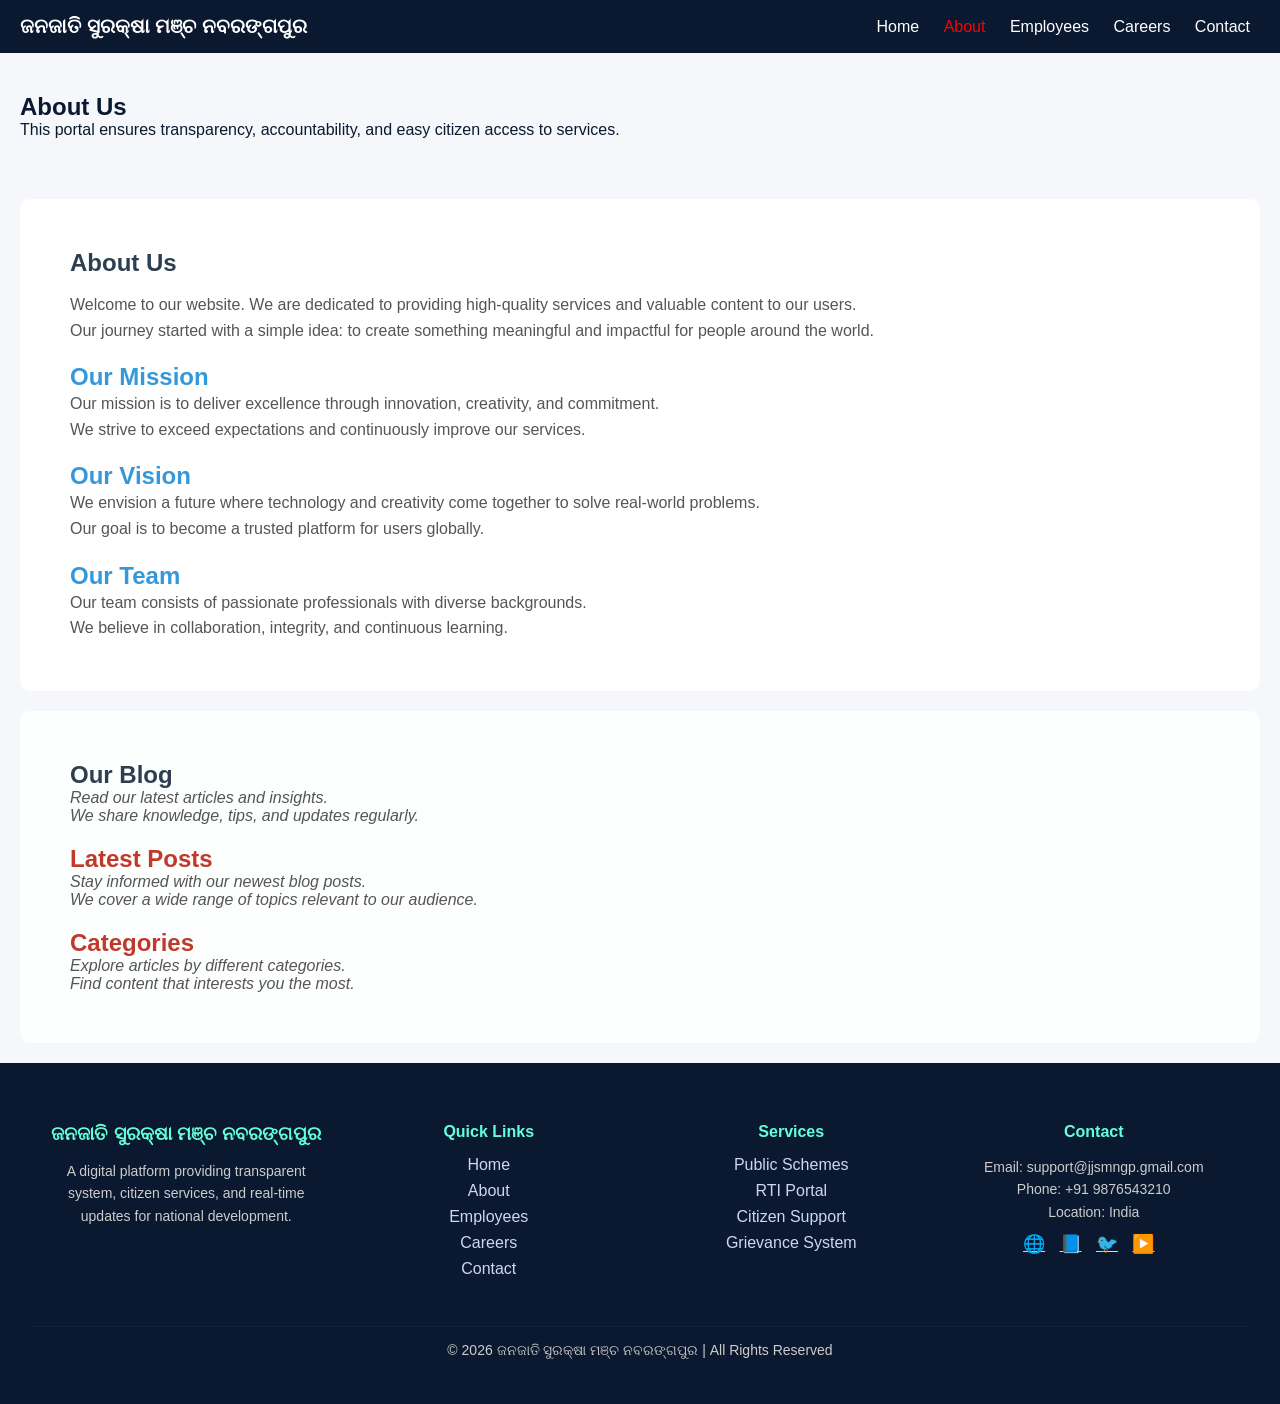
<file: about.html>
<!DOCTYPE html>
<html>
<head>
<meta name="viewport" content="width=device-width, initial-scale=1.0">
<title>About</title>
<link rel="stylesheet" href="styles.css">
</head>

<body>

<header class="header">
    <div class="logo">ଜନଜାତି ସୁରକ୍ଷା ମଞ୍ଚ ନବରଙ୍ଗପୁର </div>
    <nav id="nav">
        <a href="index.html">Home</a>
        <a href="about.html" style="color: red;">About</a>
        <a href="employees.html">Employees</a>
        <a href="career.html">Careers</a>
        <a href="contact.html">Contact</a>
    </nav>
    <div class="menu-toggle" id="menu-toggle">☰</div>
</header>

<section class="container section">
    <h1>About Us</h1>
    <p>This portal ensures transparency, accountability, and easy citizen access to services.</p>
</section>

<!-- About Page -->
<section id="about">
    <h1>About Us</h1>
    <p>Welcome to our website. We are dedicated to providing high-quality services and valuable content to our users.</p>
    <p>Our journey started with a simple idea: to create something meaningful and impactful for people around the world.</p>

    <h2>Our Mission</h2>
    <p>Our mission is to deliver excellence through innovation, creativity, and commitment.</p>
    <p>We strive to exceed expectations and continuously improve our services.</p>

    <h2>Our Vision</h2>
    <p>We envision a future where technology and creativity come together to solve real-world problems.</p>
    <p>Our goal is to become a trusted platform for users globally.</p>

    <h2>Our Team</h2>
    <p>Our team consists of passionate professionals with diverse backgrounds.</p>
    <p>We believe in collaboration, integrity, and continuous learning.</p>
</section>



<!-- Blog Page -->
<section id="blog">
    <h1>Our Blog</h1>
    <p>Read our latest articles and insights.</p>
    <p>We share knowledge, tips, and updates regularly.</p>

    <h2>Latest Posts</h2>
    <p>Stay informed with our newest blog posts.</p>
    <p>We cover a wide range of topics relevant to our audience.</p>

    <h2>Categories</h2>
    <p>Explore articles by different categories.</p>
    <p>Find content that interests you the most.</p>
</section>


<footer class="footer">

    <div class="footer-container">

        <!-- About -->
        <div class="footer-col">
            <h3>ଜନଜାତି ସୁରକ୍ଷା ମଞ୍ଚ ନବରଙ୍ଗପୁର</h3>
            <p>
                A digital platform providing transparent system,
                citizen services, and real-time updates for national development.
            </p>
        </div>

        <!-- Quick Links -->
        <div class="footer-col">
            <h4>Quick Links</h4>
            <ul>
                <li><a href="index.html">Home</a></li>
                <li><a href="about.html">About</a></li>
                <li><a href="employees.html">Employees</a></li>
                <li><a href="career.html">Careers</a></li>
                <li><a href="contact.html">Contact</a></li>
            </ul>
        </div>

        <!-- Services -->
        <div class="footer-col">
            <h4>Services</h4>
            <ul>
                <li><a href="#">Public Schemes</a></li>
                <li><a href="#">RTI Portal</a></li>
                <li><a href="#">Citizen Support</a></li>
                <li><a href="#">Grievance System</a></li>
            </ul>
        </div>

        <!-- Contact + Social -->
        <div class="footer-col">
            <h4>Contact</h4>
            <p>Email: support@jjsmngp.gmail.com</p>
            <p>Phone: +91 9876543210</p>
            <p>Location: India</p>

            <div class="socials">
                <a href="#">🌐</a>
                <a href="#">📘</a>
                <a href="#">🐦</a>
                <a href="#">▶️</a>
            </div>
        </div>

    </div>

    <div class="footer-bottom">
        <p>© 2026 ଜନଜାତି ସୁରକ୍ଷା ମଞ୍ଚ ନବରଙ୍ଗପୁର | All Rights Reserved</p>
    </div>

</footer>
</body>
</html>
</file>
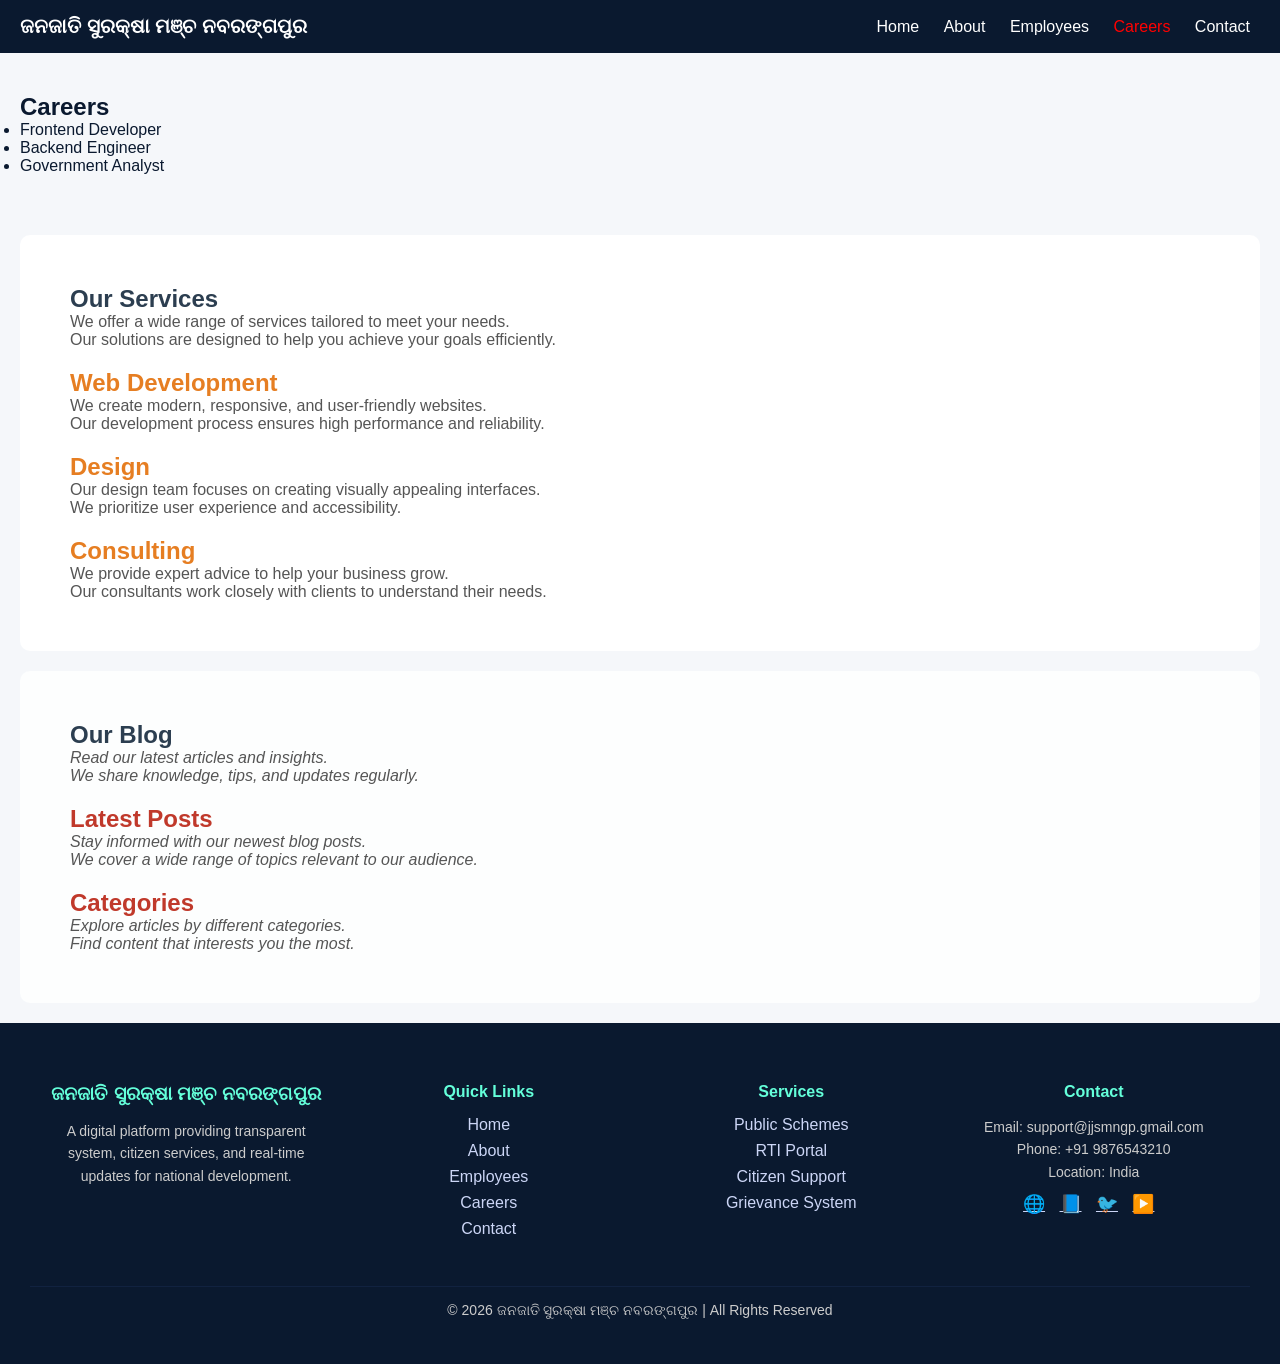
<file: career.html>
<!DOCTYPE html>
<html>
<head>
<meta name="viewport" content="width=device-width, initial-scale=1.0">
<title>Careers</title>
<link rel="stylesheet" href="styles.css">
</head>

<body>

<header class="header">
    <div class="logo">ଜନଜାତି ସୁରକ୍ଷା ମଞ୍ଚ ନବରଙ୍ଗପୁର </div>
    <nav id="nav">
        <a href="index.html">Home</a>
        <a href="about.html">About</a>
        <a href="employees.html">Employees</a>
        <a href="career.html"style="color: red;">Careers</a>
        <a href="contact.html">Contact</a>
    </nav>
    <div class="menu-toggle" id="menu-toggle">☰</div>
</header>

<section class="container section">
    <h1>Careers</h1>
    <ul>
        <li>Frontend Developer</li>
        <li>Backend Engineer</li>
        <li>Government Analyst</li>
    </ul>
</section>

<!-- Services Page -->
<section id="services">
    <h1>Our Services</h1>
    <p>We offer a wide range of services tailored to meet your needs.</p>
    <p>Our solutions are designed to help you achieve your goals efficiently.</p>

    <h2>Web Development</h2>
    <p>We create modern, responsive, and user-friendly websites.</p>
    <p>Our development process ensures high performance and reliability.</p>

    <h2>Design</h2>
    <p>Our design team focuses on creating visually appealing interfaces.</p>
    <p>We prioritize user experience and accessibility.</p>

    <h2>Consulting</h2>
    <p>We provide expert advice to help your business grow.</p>
    <p>Our consultants work closely with clients to understand their needs.</p>
</section>


<!-- Blog Page -->
<section id="blog">
    <h1>Our Blog</h1>
    <p>Read our latest articles and insights.</p>
    <p>We share knowledge, tips, and updates regularly.</p>

    <h2>Latest Posts</h2>
    <p>Stay informed with our newest blog posts.</p>
    <p>We cover a wide range of topics relevant to our audience.</p>

    <h2>Categories</h2>
    <p>Explore articles by different categories.</p>
    <p>Find content that interests you the most.</p>
</section>


<footer class="footer">

    <div class="footer-container">

        <!-- About -->
        <div class="footer-col">
            <h3>ଜନଜାତି ସୁରକ୍ଷା ମଞ୍ଚ ନବରଙ୍ଗପୁର</h3>
            <p>
                A digital platform providing transparent system,
                citizen services, and real-time updates for national development.
            </p>
        </div>

        <!-- Quick Links -->
        <div class="footer-col">
            <h4>Quick Links</h4>
            <ul>
                <li><a href="index.html">Home</a></li>
                <li><a href="about.html">About</a></li>
                <li><a href="employees.html">Employees</a></li>
                <li><a href="career.html">Careers</a></li>
                <li><a href="contact.html">Contact</a></li>
            </ul>
        </div>

        <!-- Services -->
        <div class="footer-col">
            <h4>Services</h4>
            <ul>
                <li><a href="#">Public Schemes</a></li>
                <li><a href="#">RTI Portal</a></li>
                <li><a href="#">Citizen Support</a></li>
                <li><a href="#">Grievance System</a></li>
            </ul>
        </div>

        <!-- Contact + Social -->
        <div class="footer-col">
            <h4>Contact</h4>
            <p>Email: support@jjsmngp.gmail.com</p>
            <p>Phone: +91 9876543210</p>
            <p>Location: India</p>

            <div class="socials">
                <a href="#">🌐</a>
                <a href="#">📘</a>
                <a href="#">🐦</a>
                <a href="#">▶️</a>
            </div>
        </div>

    </div>

    <div class="footer-bottom">
        <p>© 2026 ଜନଜାତି ସୁରକ୍ଷା ମଞ୍ଚ ନବରଙ୍ଗପୁର | All Rights Reserved</p>
    </div>

</footer>
</body>
</html>
</file>
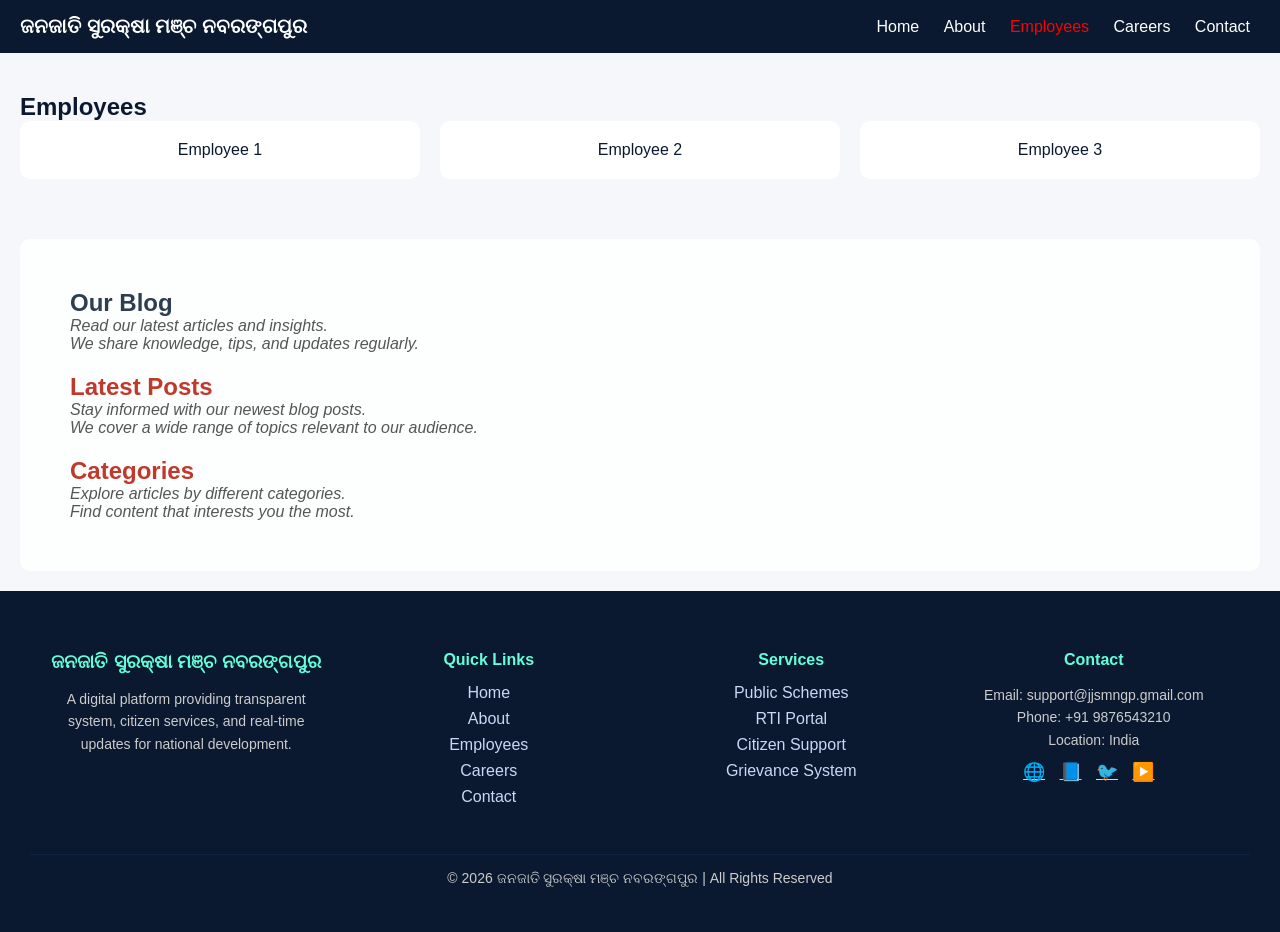
<file: employees.html>
<!DOCTYPE html>
<html>
<head>
<meta name="viewport" content="width=device-width, initial-scale=1.0">
<title>Employees</title>
<link rel="stylesheet" href="styles.css">
</head>

<body>

<header class="header">
    <div class="logo">ଜନଜାତି ସୁରକ୍ଷା ମଞ୍ଚ ନବରଙ୍ଗପୁର </div>
    <nav id="nav">
        <a href="index.html">Home</a>
        <a href="about.html">About</a>
        <a href="employees.html"style="color: red;">Employees</a>
        <a href="career.html">Careers</a>
        <a href="contact.html">Contact</a>
    </nav>
    <div class="menu-toggle" id="menu-toggle">☰</div>
</header>

<section class="container team">
    <h1>Employees</h1>
    <div class="team-grid">
        <div class="team-card">Employee 1</div>
        <div class="team-card">Employee 2</div>
        <div class="team-card">Employee 3</div>
    </div>
</section>


<!-- Blog Page -->
<section id="blog">
    <h1>Our Blog</h1>
    <p>Read our latest articles and insights.</p>
    <p>We share knowledge, tips, and updates regularly.</p>

    <h2>Latest Posts</h2>
    <p>Stay informed with our newest blog posts.</p>
    <p>We cover a wide range of topics relevant to our audience.</p>

    <h2>Categories</h2>
    <p>Explore articles by different categories.</p>
    <p>Find content that interests you the most.</p>
</section>

<footer class="footer">

    <div class="footer-container">

        <!-- About -->
        <div class="footer-col">
            <h3>ଜନଜାତି ସୁରକ୍ଷା ମଞ୍ଚ ନବରଙ୍ଗପୁର</h3>
            <p>
                A digital platform providing transparent system,
                citizen services, and real-time updates for national development.
            </p>
        </div>

        <!-- Quick Links -->
        <div class="footer-col">
            <h4>Quick Links</h4>
            <ul>
                <li><a href="index.html">Home</a></li>
                <li><a href="about.html">About</a></li>
                <li><a href="employees.html">Employees</a></li>
                <li><a href="career.html">Careers</a></li>
                <li><a href="contact.html">Contact</a></li>
            </ul>
        </div>

        <!-- Services -->
        <div class="footer-col">
            <h4>Services</h4>
            <ul>
                <li><a href="#">Public Schemes</a></li>
                <li><a href="#">RTI Portal</a></li>
                <li><a href="#">Citizen Support</a></li>
                <li><a href="#">Grievance System</a></li>
            </ul>
        </div>

        <!-- Contact + Social -->
        <div class="footer-col">
            <h4>Contact</h4>
            <p>Email: support@jjsmngp.gmail.com</p>
            <p>Phone: +91 9876543210</p>
            <p>Location: India</p>

            <div class="socials">
                <a href="#">🌐</a>
                <a href="#">📘</a>
                <a href="#">🐦</a>
                <a href="#">▶️</a>
            </div>
        </div>

    </div>

    <div class="footer-bottom">
        <p>© 2026 ଜନଜାତି ସୁରକ୍ଷା ମଞ୍ଚ ନବରଙ୍ଗପୁର | All Rights Reserved</p>
    </div>

</footer></body>
</html>
</file>
<file: styles.css>
:root {
    --primary: #0a192f;
    --secondary: #112240;
    --accent: #64ffda;
    --light: #ccd6f6;
    --bg: #f5f7fa;
}

* {
    margin: 0;
    padding: 0;
    box-sizing: border-box;
}

body {
    font-family: 'Segoe UI', sans-serif;
    background: var(--bg);
    color: var(--primary);
}

/* HEADER */
.header {
    display: flex;
    justify-content: space-between;
    align-items: center;
    background: var(--primary);
    color: white;
    padding: 15px 20px;
}

.logo {
    font-size: 20px;
    font-weight: bold;
}

nav a {
    color: white;
    margin: 0 10px;
    text-decoration: none;
}

.menu-toggle {
    display: none;
    font-size: 24px;
    cursor: pointer;
}

/* HERO */
.hero {
    background: linear-gradient(rgba(10,25,47,0.8), rgba(10,25,47,0.8)),
                url('../images/banner.jpg');
    color: white;
    padding: 80px 20px;
    text-align: center;
}

/* CONTAINER */
.container {
    padding: 40px 20px;
}

/* GRID */
.grid {
    display: grid;
    grid-template-columns: repeat(auto-fit, minmax(250px, 1fr));
}

/* CARD */
.card {
    background: white;
    padding: 20px;
    margin: 10px;
    border-radius: 10px;
    transition: 0.3s;
}

.card:hover {
    transform: translateY(-5px);
}

/* TEAM */
.team-grid {
    display: grid;
    grid-template-columns: repeat(auto-fit, minmax(200px, 1fr));
    gap: 20px;
}

.team-card {
    background: white;
    padding: 20px;
    text-align: center;
    border-radius: 10px;
}

.team-card img {
    width: 100px;
    border-radius: 50%;
}

/* GALLERY */
.gallery-grid {
    display: grid;
    grid-template-columns: repeat(auto-fit, minmax(200px, 1fr));
    gap: 10px;
}

.gallery img {
    width: 100%;
    border-radius: 10px;
}

/* FORM */
form {
    display: flex;
    flex-direction: column;
}

input, textarea {
    margin: 10px 0;
    padding: 10px;
}

button {
    background: var(--accent);
    border: none;
    padding: 10px;
    cursor: pointer;
}

/* FOOTER */
.footer {
    background: #0a192f;
    color: #ccd6f6;
    padding-top: 40px;
}

.footer-container {
    display: grid;
    grid-template-columns: repeat(auto-fit, minmax(220px, 1fr));
    gap: 30px;
    padding: 20px;
}

.footer-col h3,
.footer-col h4 {
    color: #64ffda;
    margin-bottom: 15px;
}

.footer-col p {
    font-size: 14px;
    line-height: 1.6;
}

.footer-col ul {
    list-style: none;
}

.footer-col ul li {
    margin: 8px 0;
}

.footer-col ul li a {
    text-decoration: none;
    color: #ccd6f6;
    transition: 0.3s;
}

.footer-col ul li a:hover {
    color: #64ffda;
    padding-left: 5px;
}

/* SOCIAL ICONS */
.socials {
    margin-top: 10px;
}

.socials a {
    display: inline-block;
    margin-right: 10px;
    font-size: 18px;
    color: #ccd6f6;
    transition: 0.3s;
}

.socials a:hover {
    color: #64ffda;
    transform: scale(1.2);
}

/* BOTTOM BAR */
.footer-bottom {
    text-align: center;
    border-top: 1px solid #112240;
    padding: 15px;
    font-size: 14px;
    margin-top: 20px;
}

/* About Section */
#about {
    background: #ffffff;
    padding: 50px;
    margin: 20px;
    border-radius: 10px;
}

#about h1 {
    color: #2c3e50;
    margin-bottom: 15px;
}

#about h2 {
    color: #3498db;
    margin-top: 20px;
}

#about p {
    color: #555;
    line-height: 1.6;
}


/* Contact Section */
#contact {
    background: #f9fbfd;
    padding: 50px;
    margin: 20px;
    border-radius: 10px;
}

#contact h1 {
    color: #2c3e50;
}

#contact h2 {
    color: #16a085;
    margin-top: 20px;
}

#contact p {
    color: #444;
}


/* Services Section */
#services {
    background: #ffffff;
    padding: 50px;
    margin: 20px;
    border-radius: 10px;
}

#services h1 {
    color: #2c3e50;
}

#services h2 {
    color: #e67e22;
    margin-top: 20px;
}

#services p {
    color: #555;
}


/* Home Section */
#home {
    background: #eef5ff;
    padding: 50px;
    margin: 20px;
    border-radius: 10px;
}

#home h1 {
    color: #1a5276;
}

#home h2 {
    color: #2874a6;
    margin-top: 20px;
}

#home p {
    color: #444;
}


/* FAQ Section */
#faq {
    background: #ffffff;
    padding: 50px;
    margin: 20px;
    border-radius: 10px;
}

#faq h1 {
    color: #2c3e50;
}

#faq h2 {
    color: #8e44ad;
    margin-top: 20px;
}

#faq p {
    color: #555;
}


/* Blog Section */
#blog {
    background: #fdfefe;
    padding: 50px;
    margin: 20px;
    border-radius: 10px;
}

#blog h1 {
    color: #2c3e50;
}

#blog h2 {
    color: #c0392b;
    margin-top: 20px;
}

#blog p {
    color: #555;
    font-style: italic;
}


/* Footer */
footer {
    background: #2c3e50;
    padding: 30px;
    text-align: center;
}

footer h1 {
    color: #ffffff;
}

footer p {
    color: #cccccc;
}

/* RESPONSIVE */
@media(max-width: 600px) {
    .footer-container {
        text-align: center;
    }
}

/* RESPONSIVE */
@media(max-width:768px){
    nav {
        display: none;
        flex-direction: column;
        background: var(--secondary);
        position: absolute;
        top: 60px;
        right: 0;
        width: 200px;
    }

    nav.active {
        display: flex;
    }

    .menu-toggle {
        display: block;
    }
}
</file>
